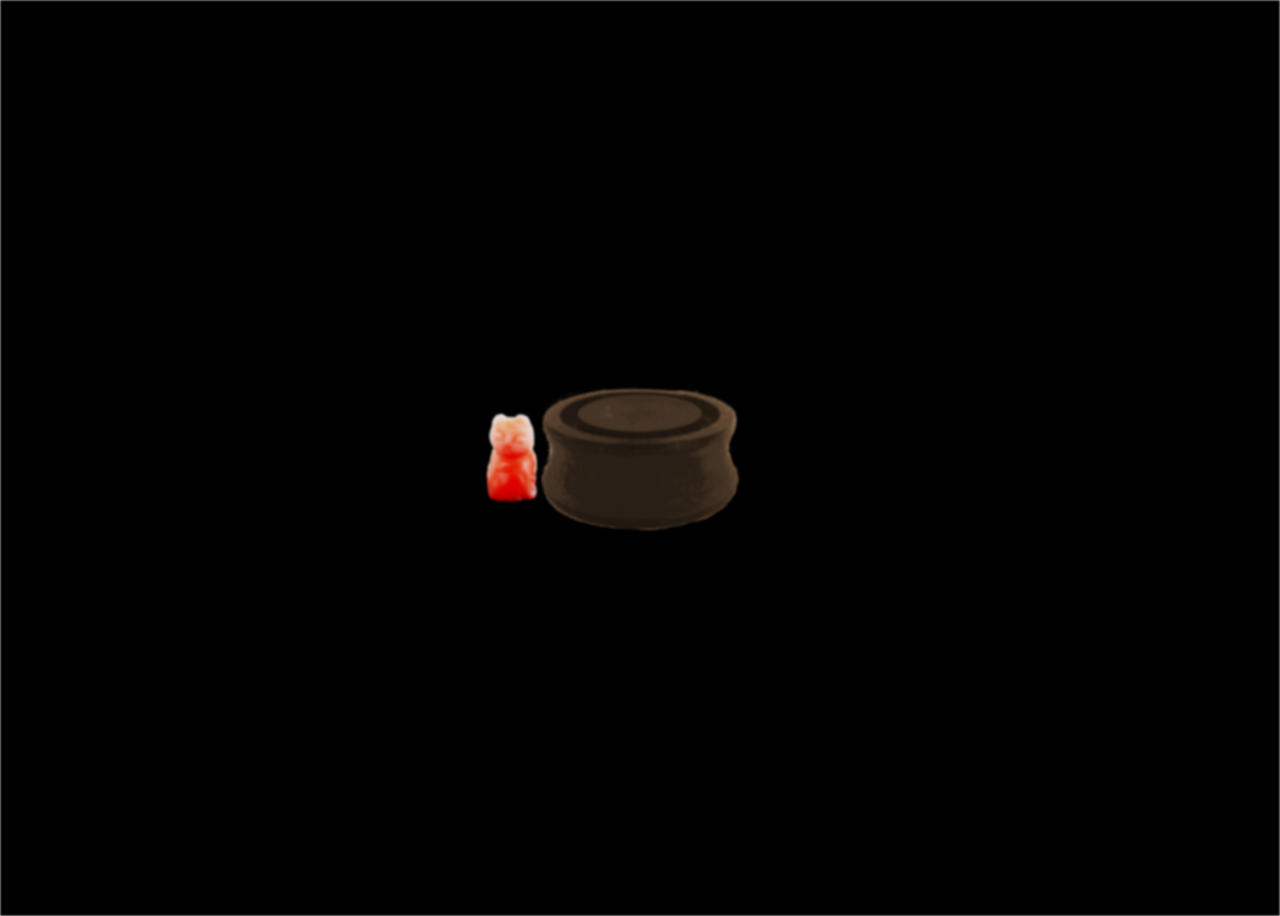
<file: offer.html>
<!DOCTYPE html>
<html>
<head>
  <title>offer</title>
  <style>
    html {
      overflow: hidden;
      background-color: black;
      filter: blur(1px);
    }

    .box {
      position: relative;
      width: 100%;
      height: 100vh;
      display: flex;
      justify-content: center;
      align-items: center;
    }

    #pedestal {
      width: 200px;
    }

    #cat {
      position: absolute;
      width: 50px;
      cursor: grab;
      z-index: 1;
      transform: translateX(-10vw);
    }
  </style>
</head>
<title>offer</title>
<body>
  <div class="box">
    <img src="img/pedestal.png" id="pedestal">
    <img src="img/cat.png" id="cat">
  </div>
</body>

<script>
dragElement(document.getElementById("cat"));

function dragElement(elmnt) {
  let pos1 = 0, pos2 = 0, pos3 = 0, pos4 = 0;

  elmnt.onmousedown = dragMouseDown;

  function dragMouseDown(e) {
    e = e || window.event;
    e.preventDefault();

    pos3 = e.clientX;
    pos4 = e.clientY;

    document.onmouseup = closeDragElement;
    document.onmousemove = elementDrag;
  }

  function elementDrag(e) {
    e = e || window.event;
    e.preventDefault();

    pos1 = pos3 - e.clientX;
    pos2 = pos4 - e.clientY;
    pos3 = e.clientX;
    pos4 = e.clientY;

    elmnt.style.top  = (elmnt.offsetTop  - pos2) + "px";
    elmnt.style.left = (elmnt.offsetLeft - pos1) + "px";
  }

  function closeDragElement() {
    document.onmouseup = null;
    document.onmousemove = null;
    checkPlacement();
  }
}

function checkPlacement() {
  const cat = document.getElementById("cat");
  const pedestal = document.getElementById("pedestal");

  const catRect = cat.getBoundingClientRect();
  const pedRect = pedestal.getBoundingClientRect();

  const catCenterX = catRect.left + catRect.width / 2;
  const catCenterY = catRect.top + catRect.height / 2;

  const zone = {
  left: pedRect.left + pedRect.width * 0.25,
  right: pedRect.right - pedRect.width * 0.25,
  top: pedRect.top,
  bottom: pedRect.top + pedRect.height * 0.45
};


  const centered =
    catCenterX > zone.left &&
    catCenterX < zone.right &&
    catCenterY > zone.top &&
    catCenterY < zone.bottom;

  if (centered) {
    completeRitual();
  }
}

function completeRitual() {
  const cat = document.getElementById("cat");
  cat.style.pointerEvents = "none";

  setTimeout(() => {
    window.location.href = "index.html";
  }, 500);
}
</script>
</html>
</file>
